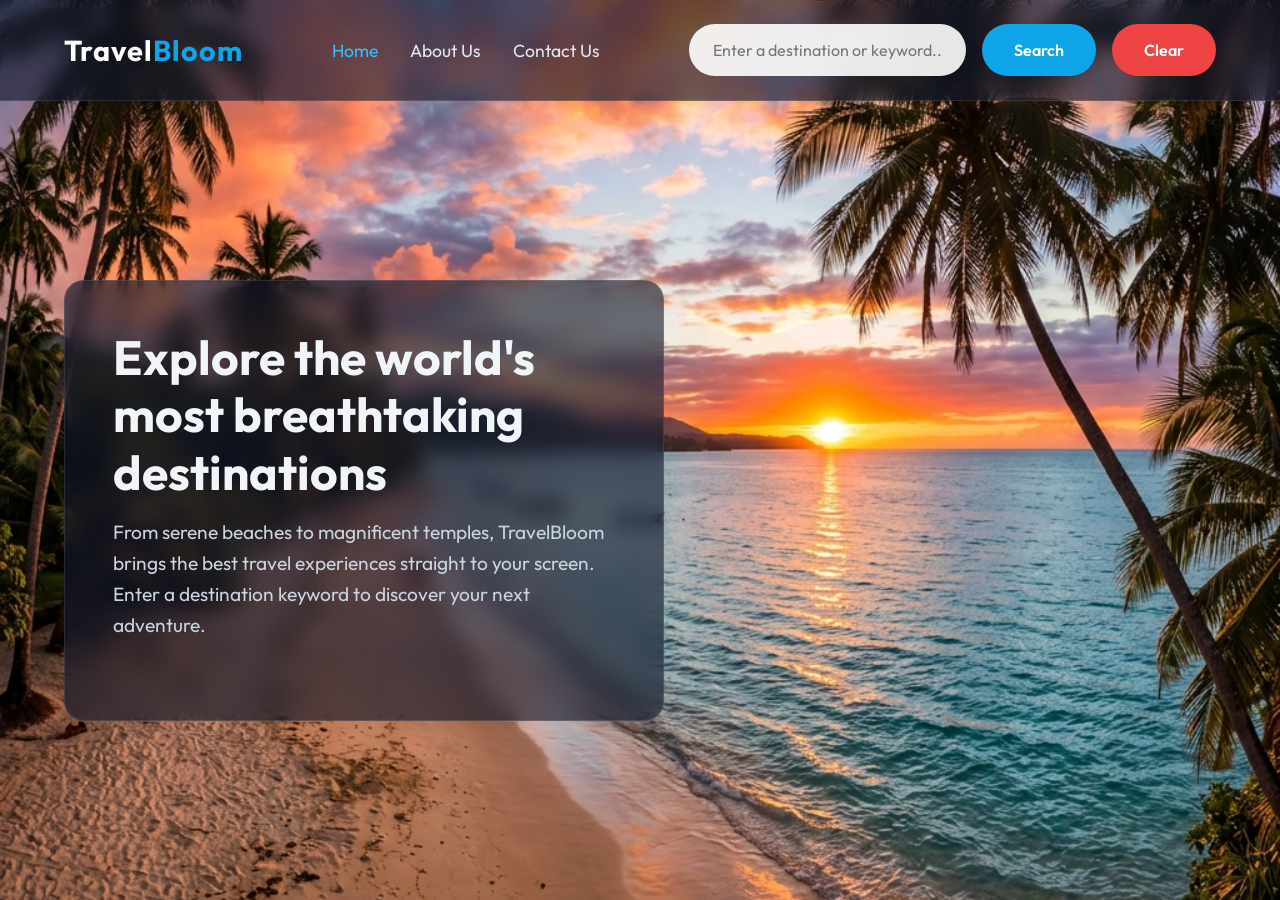
<file: index.html>
<!DOCTYPE html>
<html lang="en">
<head>
    <meta charset="UTF-8">
    <meta name="viewport" content="width=device-width, initial-scale=1.0">
    <title>TravelBloom | Discover Your Next Adventure</title>
    <link rel="stylesheet" href="style.css">
</head>
<body>
    <header>
        <nav>
            <div class="logo">
                <h1>Travel<span>Bloom</span></h1>
            </div>
            <ul class="nav-links">
                <li><a href="index.html" class="active">Home</a></li>
                <li><a href="about.html">About Us</a></li>
                <li><a href="contact.html">Contact Us</a></li>
            </ul>
            <div class="search-container">
                <input type="text" id="searchInput" placeholder="Enter a destination or keyword...">
                <button id="btnSearch">Search</button>
                <button id="btnClear">Clear</button>
            </div>
        </nav>
    </header>

    <main>
        <div class="intro">
            <h2>Explore the world's most breathtaking destinations</h2>
            <p>From serene beaches to magnificent temples, TravelBloom brings the best travel experiences straight to your screen. Enter a destination keyword to discover your next adventure.</p>
        </div>

        <div class="results-container" id="resultsContainer">
            <!-- Results will be injected here via JS -->
        </div>
    </main>

    <script src="travel_recommendation.js"></script>
</body>
</html>
</file>
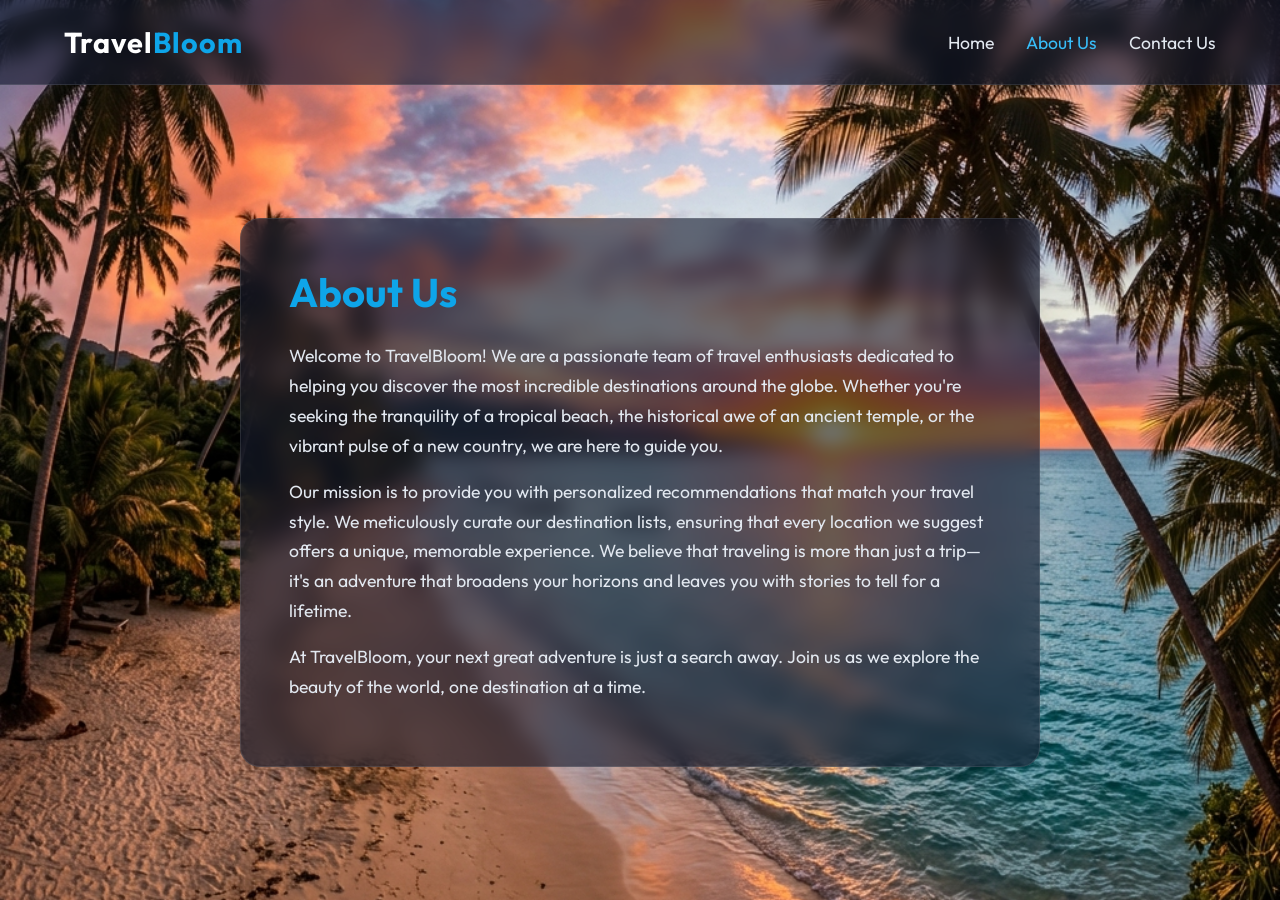
<file: about.html>
<!DOCTYPE html>
<html lang="en">
<head>
    <meta charset="UTF-8">
    <meta name="viewport" content="width=device-width, initial-scale=1.0">
    <title>About Us | TravelBloom</title>
    <link rel="stylesheet" href="style.css">
</head>
<body>
    <header>
        <nav>
            <div class="logo">
                <h1>Travel<span>Bloom</span></h1>
            </div>
            <ul class="nav-links">
                <li><a href="index.html">Home</a></li>
                <li><a href="about.html" class="active">About Us</a></li>
                <li><a href="contact.html">Contact Us</a></li>
            </ul>
        </nav>
    </header>

    <div class="page-container">
        <div class="content-box">
            <h2>About Us</h2>
            <p>Welcome to TravelBloom! We are a passionate team of travel enthusiasts dedicated to helping you discover the most incredible destinations around the globe. Whether you're seeking the tranquility of a tropical beach, the historical awe of an ancient temple, or the vibrant pulse of a new country, we are here to guide you.</p>
            <p>Our mission is to provide you with personalized recommendations that match your travel style. We meticulously curate our destination lists, ensuring that every location we suggest offers a unique, memorable experience. We believe that traveling is more than just a trip—it's an adventure that broadens your horizons and leaves you with stories to tell for a lifetime.</p>
            <p>At TravelBloom, your next great adventure is just a search away. Join us as we explore the beauty of the world, one destination at a time.</p>
        </div>
    </div>
</body>
</html>
</file>
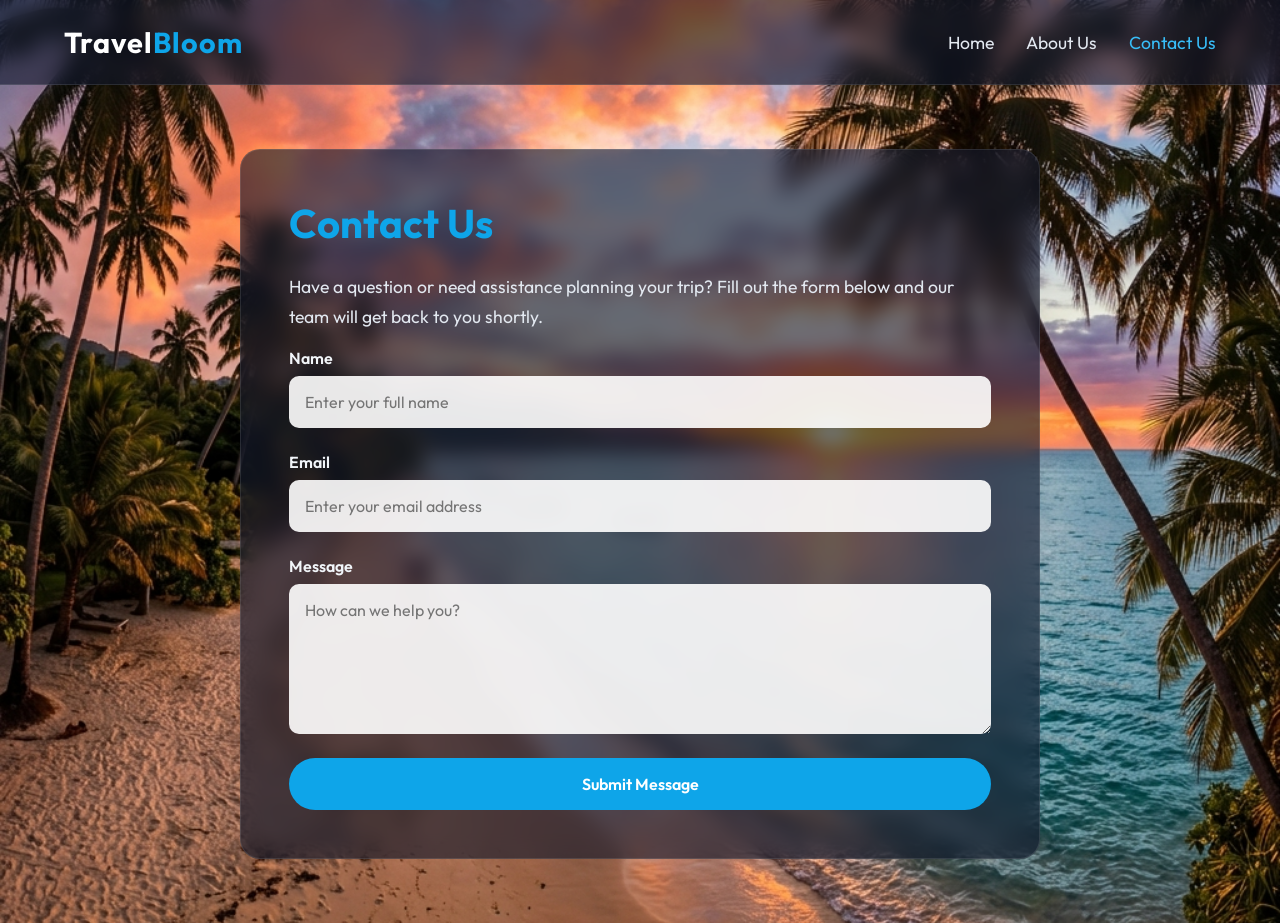
<file: contact.html>
<!DOCTYPE html>
<html lang="en">
<head>
    <meta charset="UTF-8">
    <meta name="viewport" content="width=device-width, initial-scale=1.0">
    <title>Contact Us | TravelBloom</title>
    <link rel="stylesheet" href="style.css">
</head>
<body>
    <header>
        <nav>
            <div class="logo">
                <h1>Travel<span>Bloom</span></h1>
            </div>
            <ul class="nav-links">
                <li><a href="index.html">Home</a></li>
                <li><a href="about.html">About Us</a></li>
                <li><a href="contact.html" class="active">Contact Us</a></li>
            </ul>
        </nav>
    </header>

    <div class="page-container">
        <div class="content-box">
            <h2>Contact Us</h2>
            <p>Have a question or need assistance planning your trip? Fill out the form below and our team will get back to you shortly.</p>
            <form class="contact-form" action="#" method="POST">
                <div class="form-group">
                    <label for="name">Name</label>
                    <input type="text" id="name" name="name" placeholder="Enter your full name" required>
                </div>
                <div class="form-group">
                    <label for="email">Email</label>
                    <input type="email" id="email" name="email" placeholder="Enter your email address" required>
                </div>
                <div class="form-group">
                    <label for="message">Message</label>
                    <textarea id="message" name="message" placeholder="How can we help you?" required></textarea>
                </div>
                <button type="submit" id="btnSearch">Submit Message</button>
            </form>
        </div>
    </div>
</body>
</html>
</file>
<file: style.css>
@import url('https://fonts.googleapis.com/css2?family=Outfit:wght@300;400;600;700&display=swap');

:root {
  --primary-color: #0ea5e9;
  --secondary-color: #38bdf8;
  --text-color: #f1f5f9;
  --bg-dark: #0f172a;
  --bg-glass: rgba(15, 23, 42, 0.6);
  --border-glass: rgba(255, 255, 255, 0.1);
  --font-main: 'Outfit', sans-serif;
}

* {
  box-sizing: border-box;
  margin: 0;
  padding: 0;
}

body {
  font-family: var(--font-main);
  color: var(--text-color);
  background: var(--bg-dark) url('images/background.png') no-repeat center center fixed;
  background-size: cover;
  min-height: 100vh;
  display: flex;
  flex-direction: column;
}

/* Navbar Styling */
header {
  background: var(--bg-glass);
  backdrop-filter: blur(10px);
  -webkit-backdrop-filter: blur(10px);
  border-bottom: 1px solid var(--border-glass);
  position: sticky;
  top: 0;
  z-index: 1000;
}

nav {
  display: flex;
  justify-content: space-between;
  align-items: center;
  padding: 1.5rem 5%;
  max-width: 1400px;
  margin: 0 auto;
}

.logo h1 {
  font-size: 1.8rem;
  font-weight: 700;
  color: #fff;
  letter-spacing: 1px;
}

.logo span {
  color: var(--primary-color);
}

.nav-links {
  display: flex;
  gap: 2rem;
  list-style: none;
}

.nav-links a {
  color: #e2e8f0;
  text-decoration: none;
  font-weight: 400;
  font-size: 1.1rem;
  transition: color 0.3s ease;
}

.nav-links a:hover,
.nav-links a.active {
  color: var(--secondary-color);
}

/* Main Content Styling */
main {
  flex: 1;
  display: flex;
  align-items: center;
  justify-content: space-between;
  padding: 4rem 5%;
  max-width: 1400px;
  margin: 0 auto;
  width: 100%;
}

.intro {
  flex: 1;
  max-width: 600px;
  background: var(--bg-glass);
  backdrop-filter: blur(10px);
  padding: 3rem;
  border-radius: 20px;
  border: 1px solid var(--border-glass);
  animation: fadeIn 1s ease-in-out;
}

.intro h2 {
  font-size: 3rem;
  margin-bottom: 1rem;
  line-height: 1.2;
}

.intro p {
  font-size: 1.2rem;
  color: #cbd5e1;
  margin-bottom: 2rem;
  line-height: 1.6;
}

/* Search Bar */
.search-container {
  display: flex;
  gap: 1rem;
  flex-wrap: wrap;
}

#searchInput {
  flex: 1;
  padding: 1rem 1.5rem;
  font-size: 1rem;
  font-family: var(--font-main);
  border: none;
  border-radius: 50px;
  outline: none;
  background: rgba(255, 255, 255, 0.9);
  color: #1e293b;
  min-width: 200px;
}

button {
  padding: 1rem 2rem;
  font-size: 1rem;
  font-family: var(--font-main);
  font-weight: 600;
  border: none;
  border-radius: 50px;
  cursor: pointer;
  transition: all 0.3s ease;
}

#btnSearch {
  background: var(--primary-color);
  color: white;
}

#btnSearch:hover {
  background: var(--secondary-color);
  transform: translateY(-2px);
}

#btnClear {
  background: #ef4444;
  color: white;
}

#btnClear:hover {
  background: #f87171;
  transform: translateY(-2px);
}

/* Results Container */
.results-container {
  flex: 1;
  display: flex;
  flex-direction: column;
  gap: 1.5rem;
  margin-left: 2rem;
  max-height: 70vh;
  overflow-y: auto;
  padding-right: 1rem;
}

/* Custom Scrollbar for results */
.results-container::-webkit-scrollbar {
  width: 8px;
}
.results-container::-webkit-scrollbar-track {
  background: rgba(255,255,255,0.1);
  border-radius: 4px;
}
.results-container::-webkit-scrollbar-thumb {
  background: var(--primary-color);
  border-radius: 4px;
}

.result-card {
  background: rgba(15, 23, 42, 0.8);
  backdrop-filter: blur(10px);
  border: 1px solid var(--border-glass);
  border-radius: 15px;
  overflow: hidden;
  display: flex;
  flex-direction: column;
  animation: slideIn 0.5s ease-out;
}

.result-card img {
  width: 100%;
  height: 250px;
  object-fit: cover;
}

.result-content {
  padding: 1.5rem;
}

.result-content h3 {
  font-size: 1.5rem;
  margin-bottom: 0.5rem;
}

.result-content p {
  color: #cbd5e1;
  margin-bottom: 1rem;
  line-height: 1.5;
}

.visit-btn {
  background: var(--primary-color);
  color: white;
  padding: 0.5rem 1.5rem;
  text-decoration: none;
  border-radius: 20px;
  font-weight: 600;
  display: inline-block;
  transition: background 0.3s;
}

.visit-btn:hover {
  background: var(--secondary-color);
}

/* Pages Content (About & Contact) */
.page-container {
  flex: 1;
  display: flex;
  justify-content: center;
  align-items: center;
  padding: 4rem 5%;
}

.content-box {
  background: var(--bg-glass);
  backdrop-filter: blur(10px);
  padding: 3rem;
  border-radius: 20px;
  border: 1px solid var(--border-glass);
  max-width: 800px;
  width: 100%;
  animation: fadeIn 0.8s ease;
}

.content-box h2 {
  font-size: 2.5rem;
  margin-bottom: 1.5rem;
  color: var(--primary-color);
}

.content-box p {
  font-size: 1.1rem;
  line-height: 1.7;
  color: #e2e8f0;
  margin-bottom: 1rem;
}

/* Form Styling */
.contact-form {
  display: flex;
  flex-direction: column;
  gap: 1.5rem;
}

.form-group {
  display: flex;
  flex-direction: column;
  gap: 0.5rem;
}

.form-group label {
  font-weight: 600;
}

.form-group input,
.form-group textarea {
  padding: 1rem;
  border-radius: 10px;
  border: none;
  font-family: var(--font-main);
  font-size: 1rem;
  background: rgba(255, 255, 255, 0.9);
  outline: none;
}

.form-group textarea {
  resize: vertical;
  min-height: 150px;
}

/* Animations */
@keyframes fadeIn {
  from { opacity: 0; transform: translateY(20px); }
  to { opacity: 1; transform: translateY(0); }
}

@keyframes slideIn {
  from { opacity: 0; transform: translateX(20px); }
  to { opacity: 1; transform: translateX(0); }
}

/* Responsive */
@media (max-width: 900px) {
  main {
    flex-direction: column;
    padding: 2rem 5%;
  }
  .results-container {
    margin-left: 0;
    margin-top: 2rem;
    width: 100%;
  }
}
</file>
